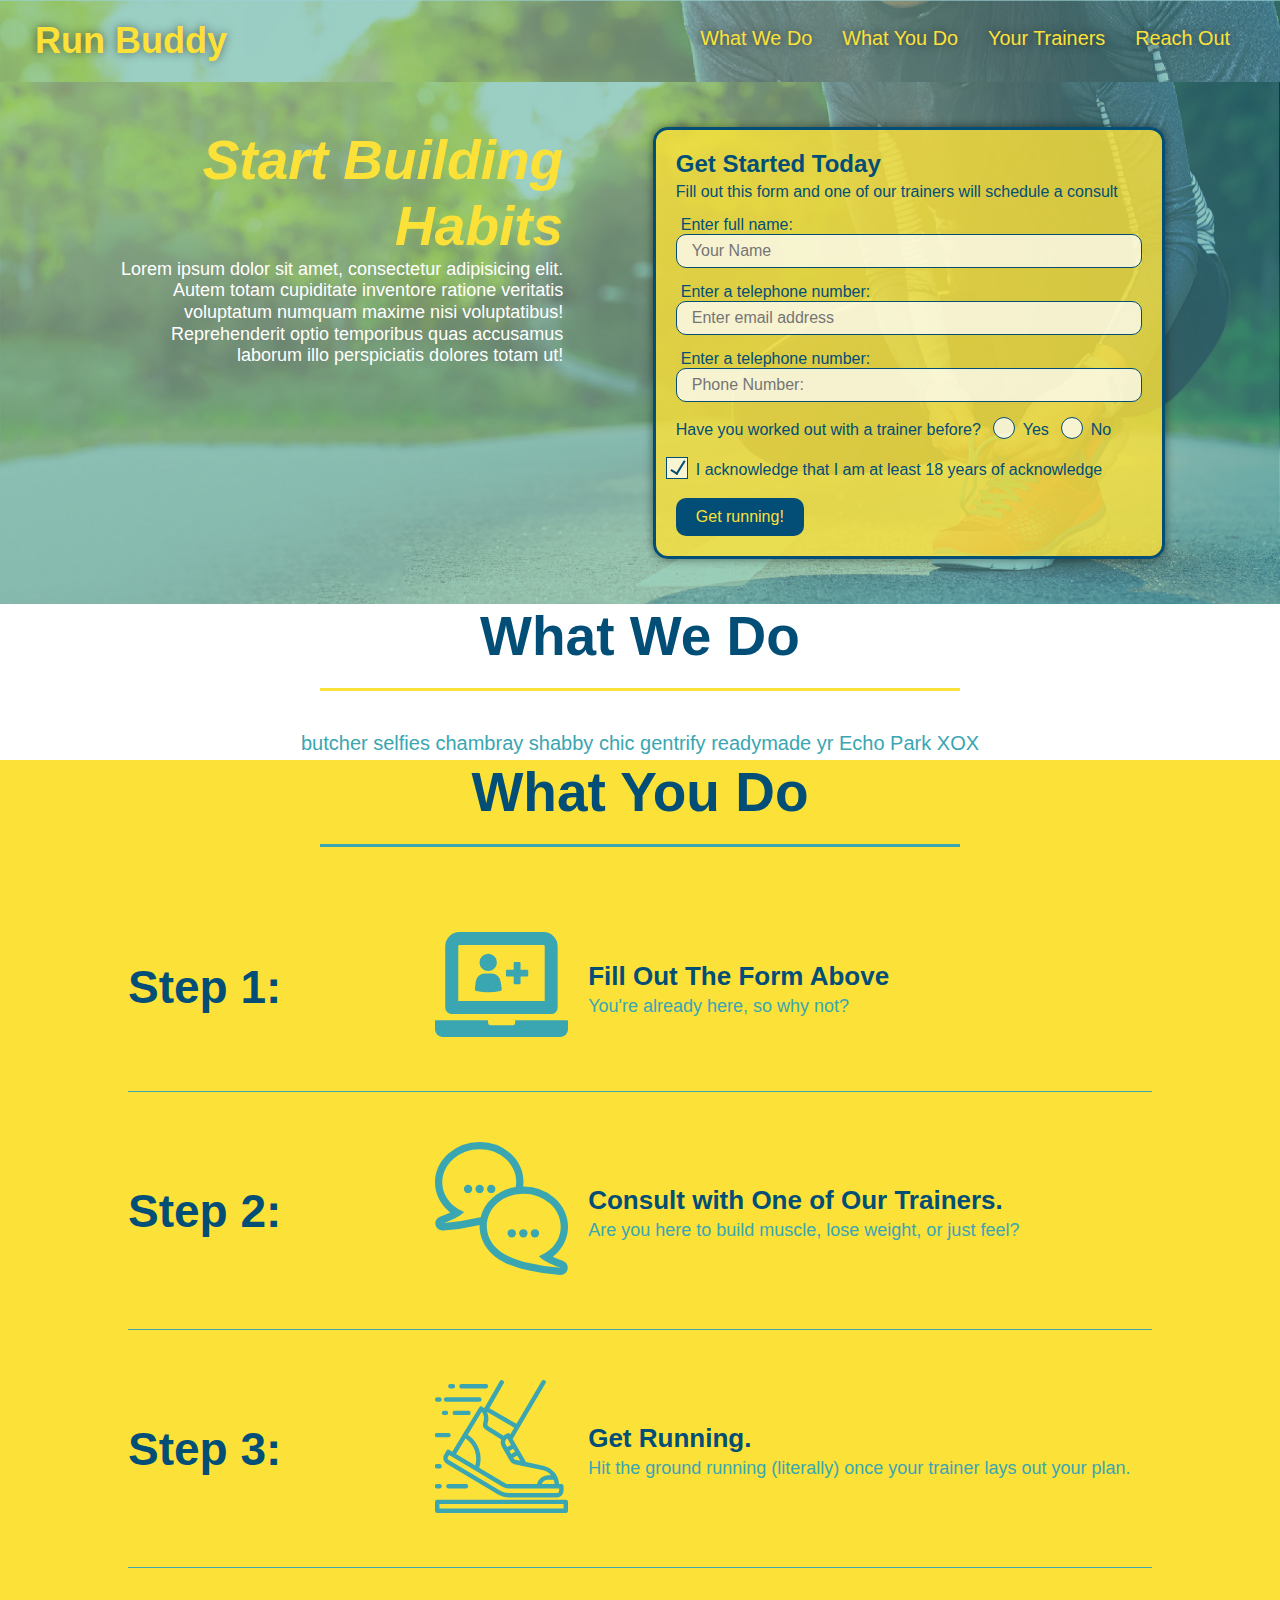
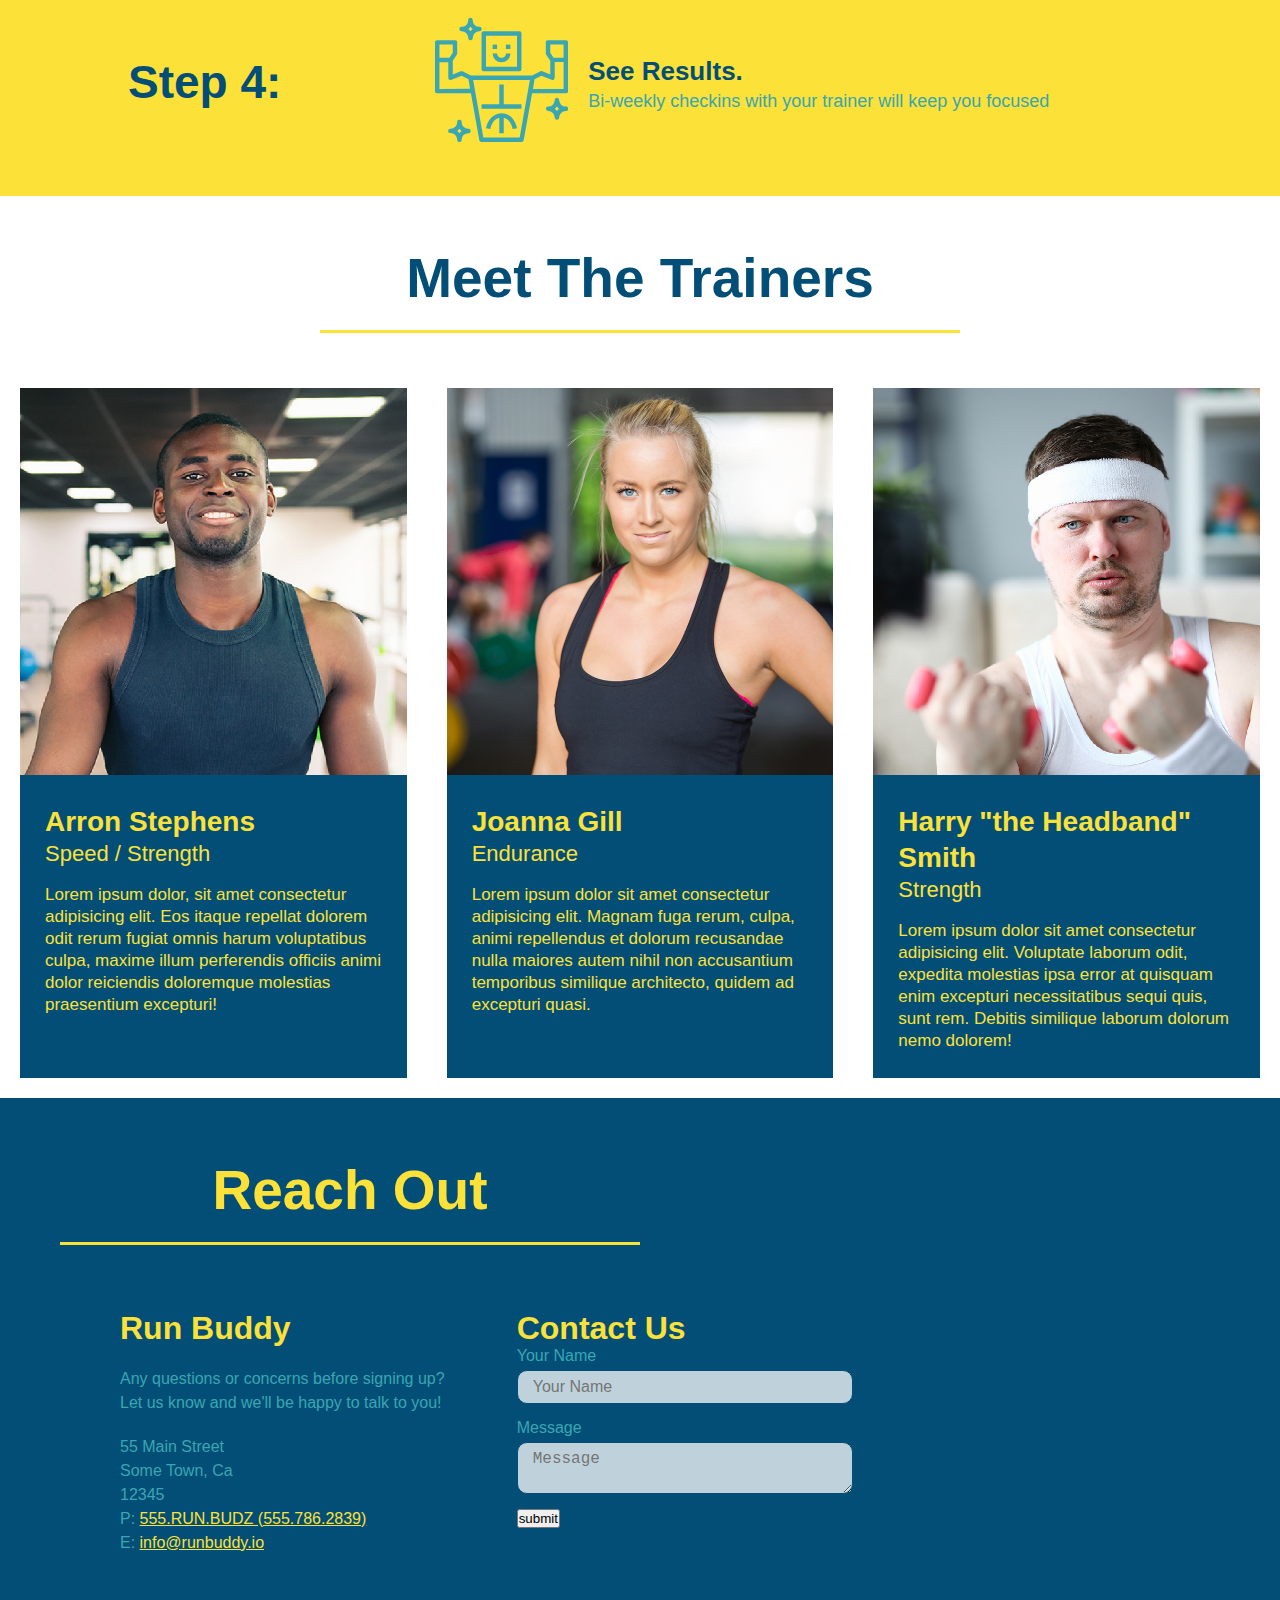
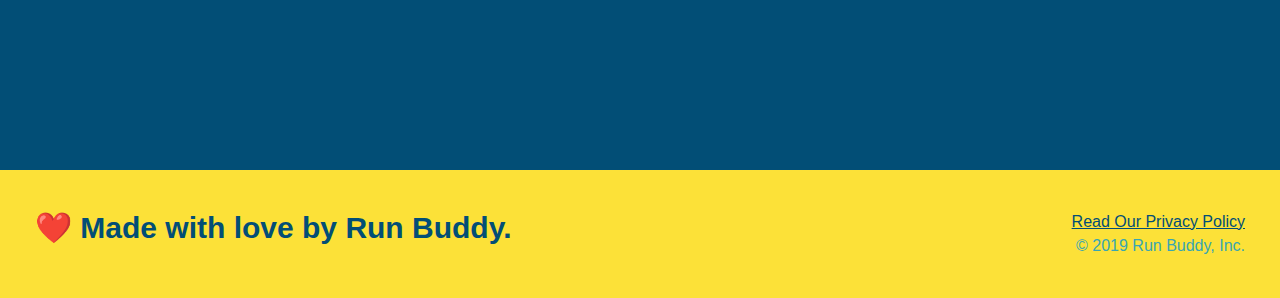
<file: index.html>
<!DOCTYPE html>
<html lang="en">
    <head>
        <meta charset="UTF-8" name="viewport" content="width=device-width, initial-scale=1.0" />
        <title>Run Buddy</title>

        <!-- Link Stylesheet -->
        <link rel="stylesheet" href="./assets/css/style.css" />
    </head>
    <body>
        
        <!-- navigation -->
        <header>
        <h1>Run Buddy</h1>
        <nav>
            <!-- Unordered list element -->
            <ul>
                <!-- List item element-->
                <li>
                    <!-- Anchor elemenet -->
                    <a href="#what-we-do">What We Do</a>
                </li>
                <li>
                    <a href="what-you-do">What You Do</a>
                </li>
                <li>
                    <a href="#you-trainers">Your Trainers</a>
                </li>
                <li>
                    <a href="#reach-out">Reach Out</a>
                </li>
            </ul>
        </nav>
        </header>

        <!-- hero/jumbotron -->
        <section class="hero">
            <div class="hero-cta">
                <h2>Start Building Habits</h2>
                <p>
                    Lorem ipsum dolor sit amet, consectetur adipisicing elit. Autem totam cupiditate inventore ratione veritatis voluptatum numquam maxime nisi voluptatibus! Reprehenderit optio temporibus quas accusamus laborum illo perspiciatis dolores totam ut!
                </p>
            </div>
            <div class="hero-form">
                <h3>Get Started Today</h3>
                <p>
                    Fill out this form and one of our trainers will schedule a consult
                </p>
                <!-- Add form element -->
                <form>
                    <label for="name">Enter full name:</label>
                    <input type="text" placeholder="Your Name" name="name" id="name" class="form-input"/>
                    <label for="email">Enter a telephone number:</label>
                    <input type="email" placeholder="Enter email address" name="email" id="email" class="form-input"/>
                    <label for="phone">Enter a telephone number:</label>
                    <input type="tel" placeholder="Phone Number:" name="phone" id="phone" class="form-input"/>
                    <p>
                        Have you worked out with a trainer before?
                        <span class="radio-wrapper">
                        <input type="radio" name="trainer-confirm" id="trainer-yes" />
                        <label for="trainer-yes">Yes</label>
                        </span>
                        <span class="radio-wrapper">
                        <input type="radio" name="trainer-confirm" id="trainer-no" />
                        <label for="trainer-no">No</label>
                        </span>
                    </p>
                    <p>
                        <span class="checkbox-wrapper">
                        <label for="checkbox">
                        I acknowledge that I am at least 18 years of acknowledge
                        </label>
                        <input type="checkbox" name="age-confirm" id="checkbox" />
                        </span>
                    </p>
                    <button type="submit">
                        Get running!
                    </button>
                </form>
            </div>
        </section>

     <!-- Wrap every h2 with a class of "section-title" in this div! -->       
        <!-- "what we do" section-->
        <section id="what-we-do" class="intro">
            <div class="flex-row">
                <h2 class="section-title primary-border">What We Do</h2>
            </div>
                <div class="flex-row">
                    <p> butcher selfies chambray shabby chic gentrify readymade yr Echo Park XOX
                    </p>
                </div>    
        </section>

        <!-- "what you do" section-->
        <section id="what-you-do" class="steps">
            <div class="flex-row">
                <h2 class="section-title secondary-border">What You Do</h2>
            </div>

                <!-- insert this img element -->   
                <div class="step">
                    <h3>Step 1:</h3>
                    <div class="step-info">
                        <div class="step-img">
                            <img src="./assets/images/step-1.svg" alt="" />
                        </div>
                        <div class="step-text">
                            <h4>Fill Out The Form Above</h4>
                            <p>You're already here, so why not?</p>
                        </div>
                    </div>
                </div>

                <div class="step">
                    <h3>Step 2:</h3>
                    <div class="step-info">
                        <div class="step-img">
                            <img src="./assets/images/step-2.svg" alt="" />
                        </div>
                        <div class="step-text">
                            <h4>Consult with One of Our Trainers.</h4>
                            <p>Are you here to build muscle, lose weight, or just feel?</p>
                        </div>
                    </div>    
                </div>    

                <div class="step">
                    <h3>Step 3:</h3>
                    <div class="step-info">
                        <div class="step-img">
                            <img src="./assets/images/step-3.svg" alt="" />
                        </div>
                        <div class="step-text">
                            <h4>Get Running.</h4>
                            <p> Hit the ground running (literally) once your trainer lays out your plan.</p>
                        </div>
                    </div>
                </div>

                <div class="step">
                    <h3>Step 4:</h3>
                    <div class="step-info">
                        <div class="step-img">
                        <img src="./assets/images/step-4.svg" alt="" />
                        </div>
                        <div class="step-text">
                            <h4>See Results.</h4>
                        <p>Bi-weekly checkins with your trainer will keep you focused</p>
                        </div>
                    </div>
                </div>
        </section>

        <!-- "meet the trainers" section-->
        <section id="meet-the-trainers" id="your-trainers">
            <div class="flex-row">
                <h2 class="section-title primary-border">Meet The Trainers</h2>
            </div>
            
                <div class="trainers">
                <!-- frist trainer bio -->
                    <article class="trainer">
                        <img src="./assets/images/trainer-1.jpg" alt="Arron Stephens in his workout clothes, ready to pump iron" />
                        <div class="trainer-bio">
                            <h3 class="trainer-name">Arron Stephens</h3>
                            <h4 class="trainer-role">Speed / Strength</h4>
                            <p>
                                Lorem ipsum dolor, sit amet consectetur adipisicing elit. Eos itaque repellat dolorem odit rerum fugiat omnis harum voluptatibus culpa, maxime illum perferendis officiis animi dolor reiciendis doloremque molestias praesentium excepturi!
                            </p>
                        </div>
                    </article>

                    <!-- second trainer bio -->
                    <article class="trainer">
                        <img src="./assets/images/trainer-2.jpg" alt="Joanna Gill cooling off after a workout" />
                        <div class="trainer-bio">
                            <h3 class="trainer-name">Joanna Gill</h3>
                            <h4 class="trainer-role">Endurance</h4>
                            <p>Lorem ipsum dolor sit amet consectetur adipisicing elit. Magnam fuga rerum, culpa, animi repellendus et dolorum recusandae nulla maiores autem nihil non accusantium temporibus similique architecto, quidem ad excepturi quasi.</p>
                        </div>
                    </article>

                    <!-- third trainer bio -->
                    <article class="trainer">
                        <img src="./assets/images/trainer-3.jpg" alt="Harry Smith wearing a headband and lifting comically small pink weights" />
                        <div class="trainer-bio">
                            <h3> Harry "the Headband" Smith</h3>
                            <h4>Strength</h4>
                            <p>Lorem ipsum dolor sit amet consectetur adipisicing elit. Voluptate laborum odit, expedita molestias ipsa error at quisquam enim excepturi necessitatibus sequi quis, sunt rem. Debitis similique laborum dolorum nemo dolorem!</p>
                        </div>
                    </article>
                </div>
        </section>

        <!--"reach out" section-->
        <section id="reach-out" class="contact">
            <div class="flex-warp">
                <h2 class="section-title secondary-border">Reach Out</h2>
            </div>
                <div class="contact-info">
                    <div>
                        <h3>Run Buddy</h3>
                        <p>
                            Any questions or concerns before signing up?
                            <br />
                            Let us know and we'll be happy to talk to you!
                        </p>

                        <address>
                        55 Main Street <br />
                        Some Town, Ca <br />
                        12345 <br />
                        P: <a href="tel:555.786.2839">555.RUN.BUDZ (555.786.2839)</a><br />
                        E: <a href="mailto:info@runbddy.io">info@runbuddy.io</a>
                        </address>
                    </div>

                <div class="contact-form">
                    <h3>Contact Us</h3>
                    <form>
                        <label for="contact-name"> Your Name</label>
                        <input type="text" id="contact-name" placeholder="Your Name" />

                        <label for="contact-message">Message</label>
                        <textarea id="contact-message" placeholder="Message"></textarea>
                        <button type="submit">submit</button>
                    </form>
                </div>

                <iframe src="https://www.google.com/maps/embed?pb=!1m14!1m12!1m3!1d11291.274077224389!2d-93.0886863!3d44.967681!2m3!1f0!2f0!3f0!3m2!1i1024!2i768!4f13.1!5e0!3m2!1sen!2sus!4v1639941836563!5m2!1sen!2sus"
                    frameborder="0"
                    style="border:0"
                    allowfullscreen>
                    </iframe>
            </div>
        </section>

        <!-- footer -->
        <footer> 
            <h2> ❤️ Made with love by Run Buddy.</h2>
            <div>
                <a href="./privacy-policy.html">Read Our Privacy Policy</a><br />
                &copy; 2019 Run Buddy, Inc.
            </div>
        </footer>
    </body>
</html>
</file>
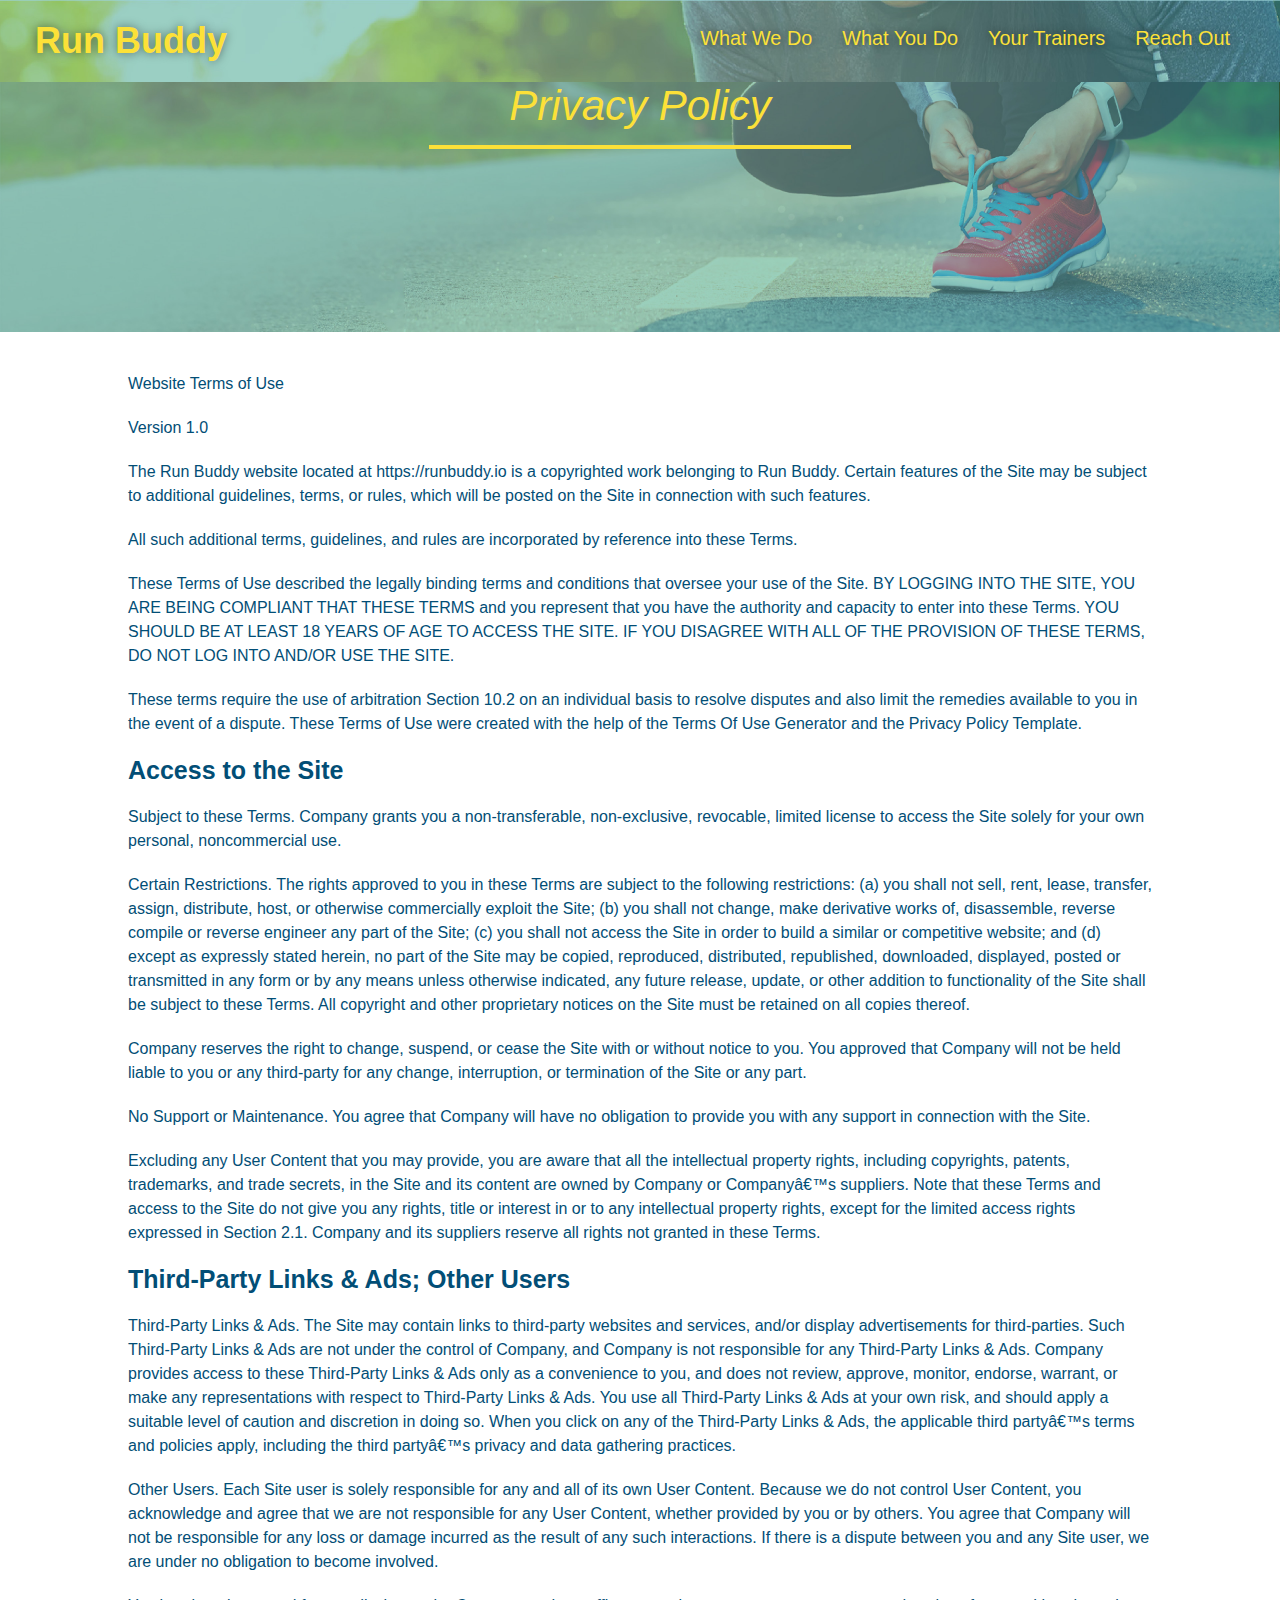
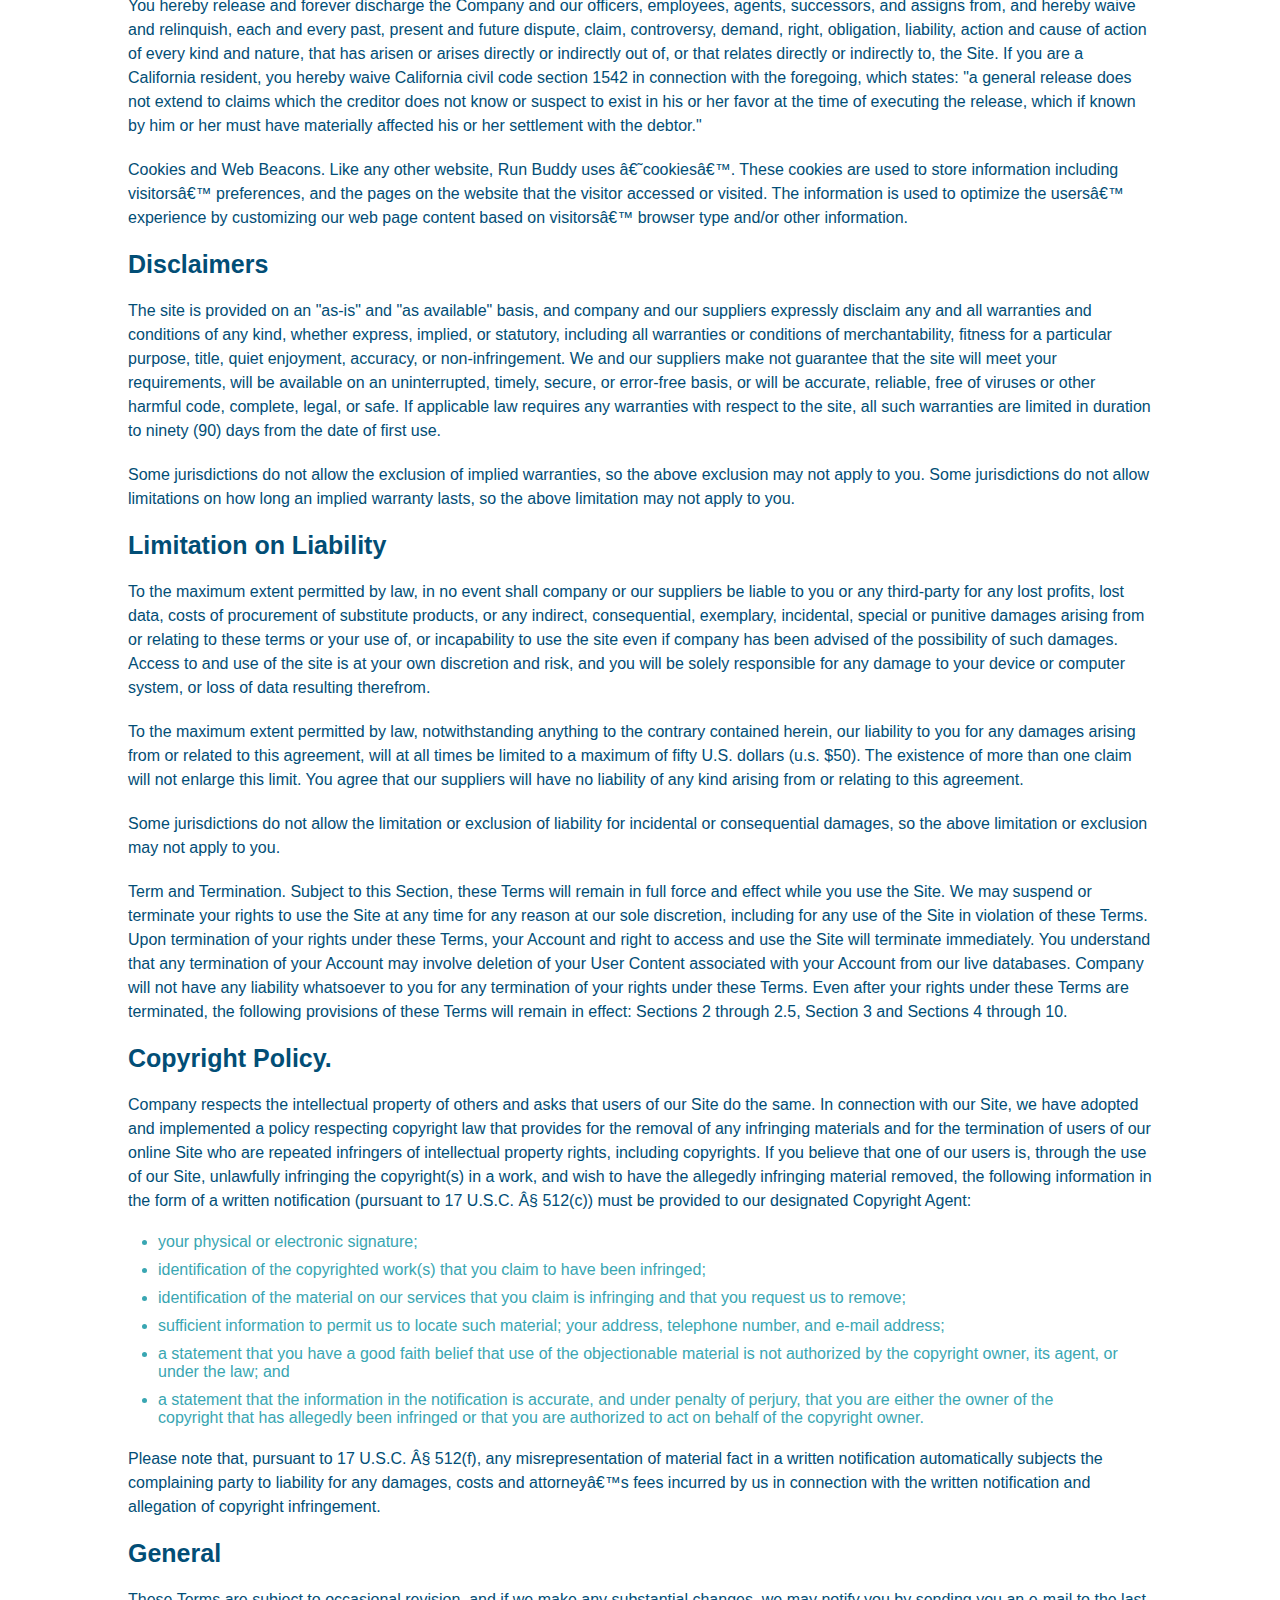
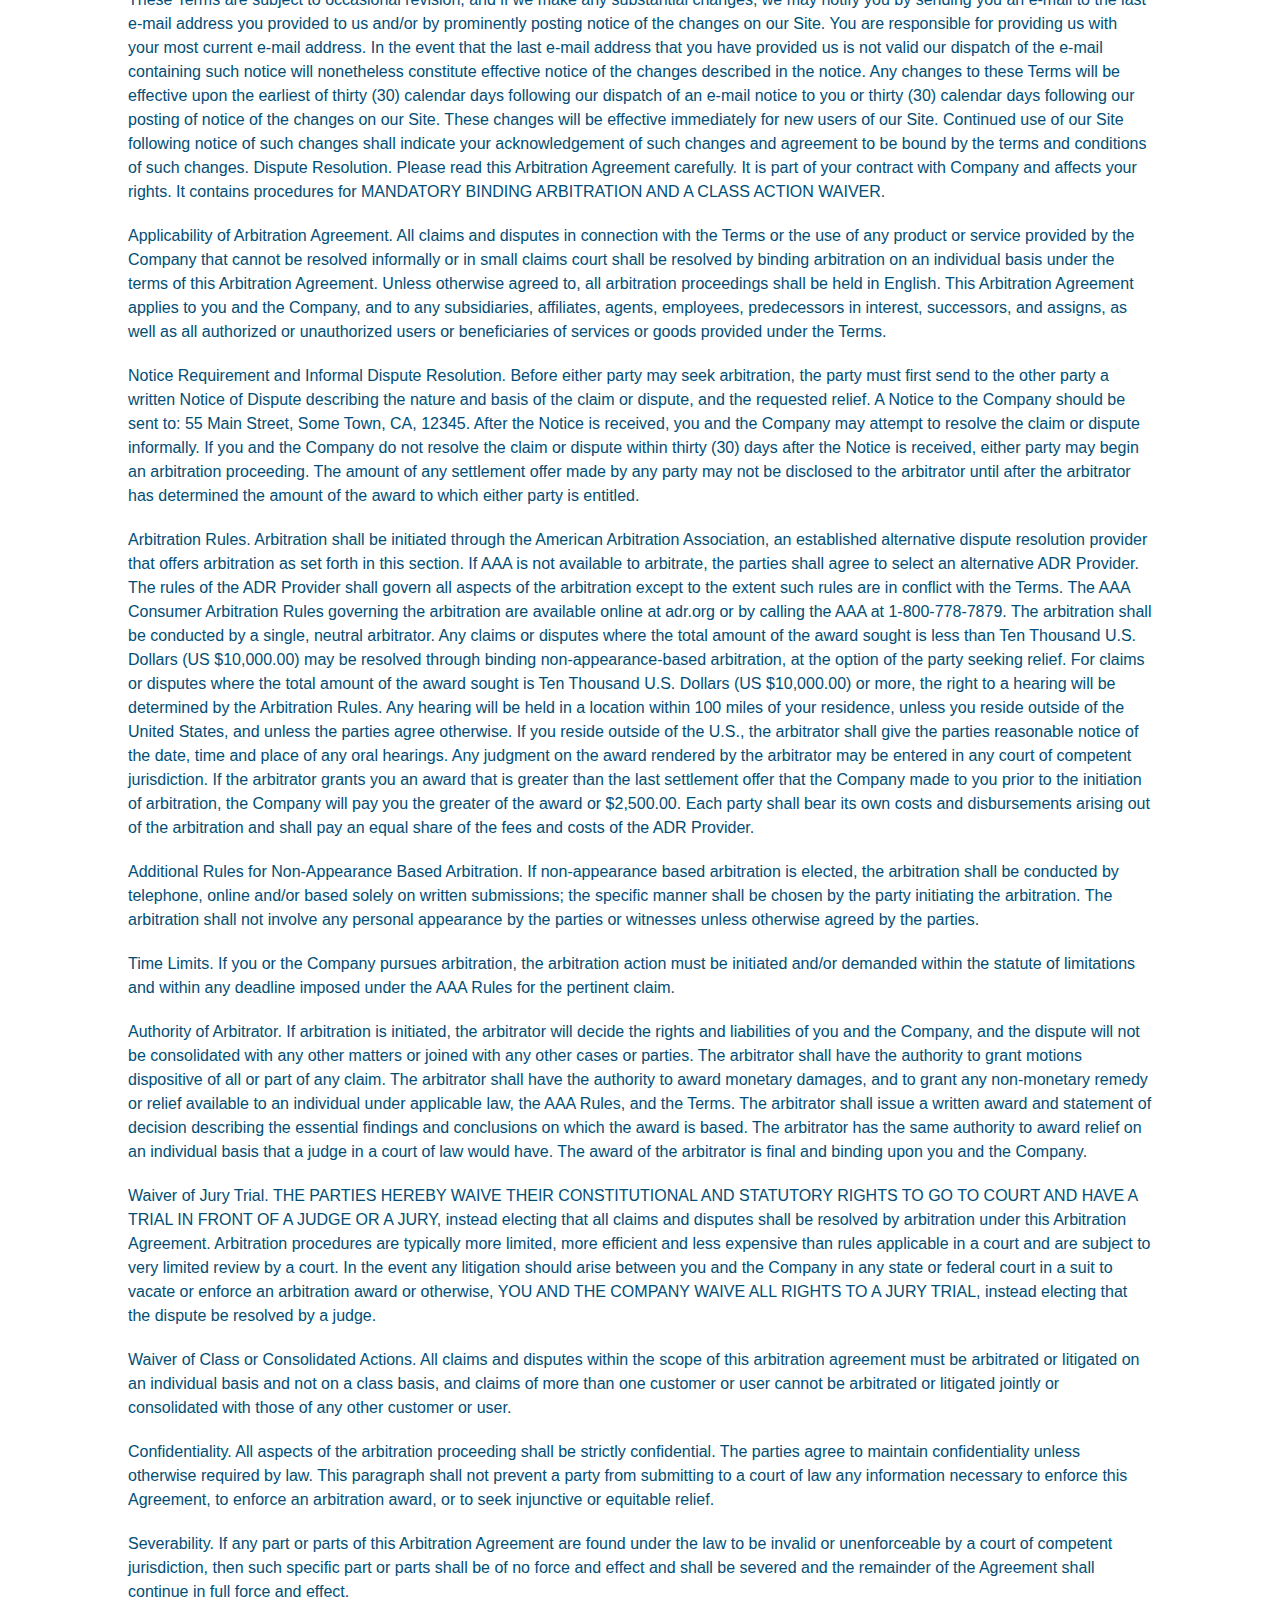
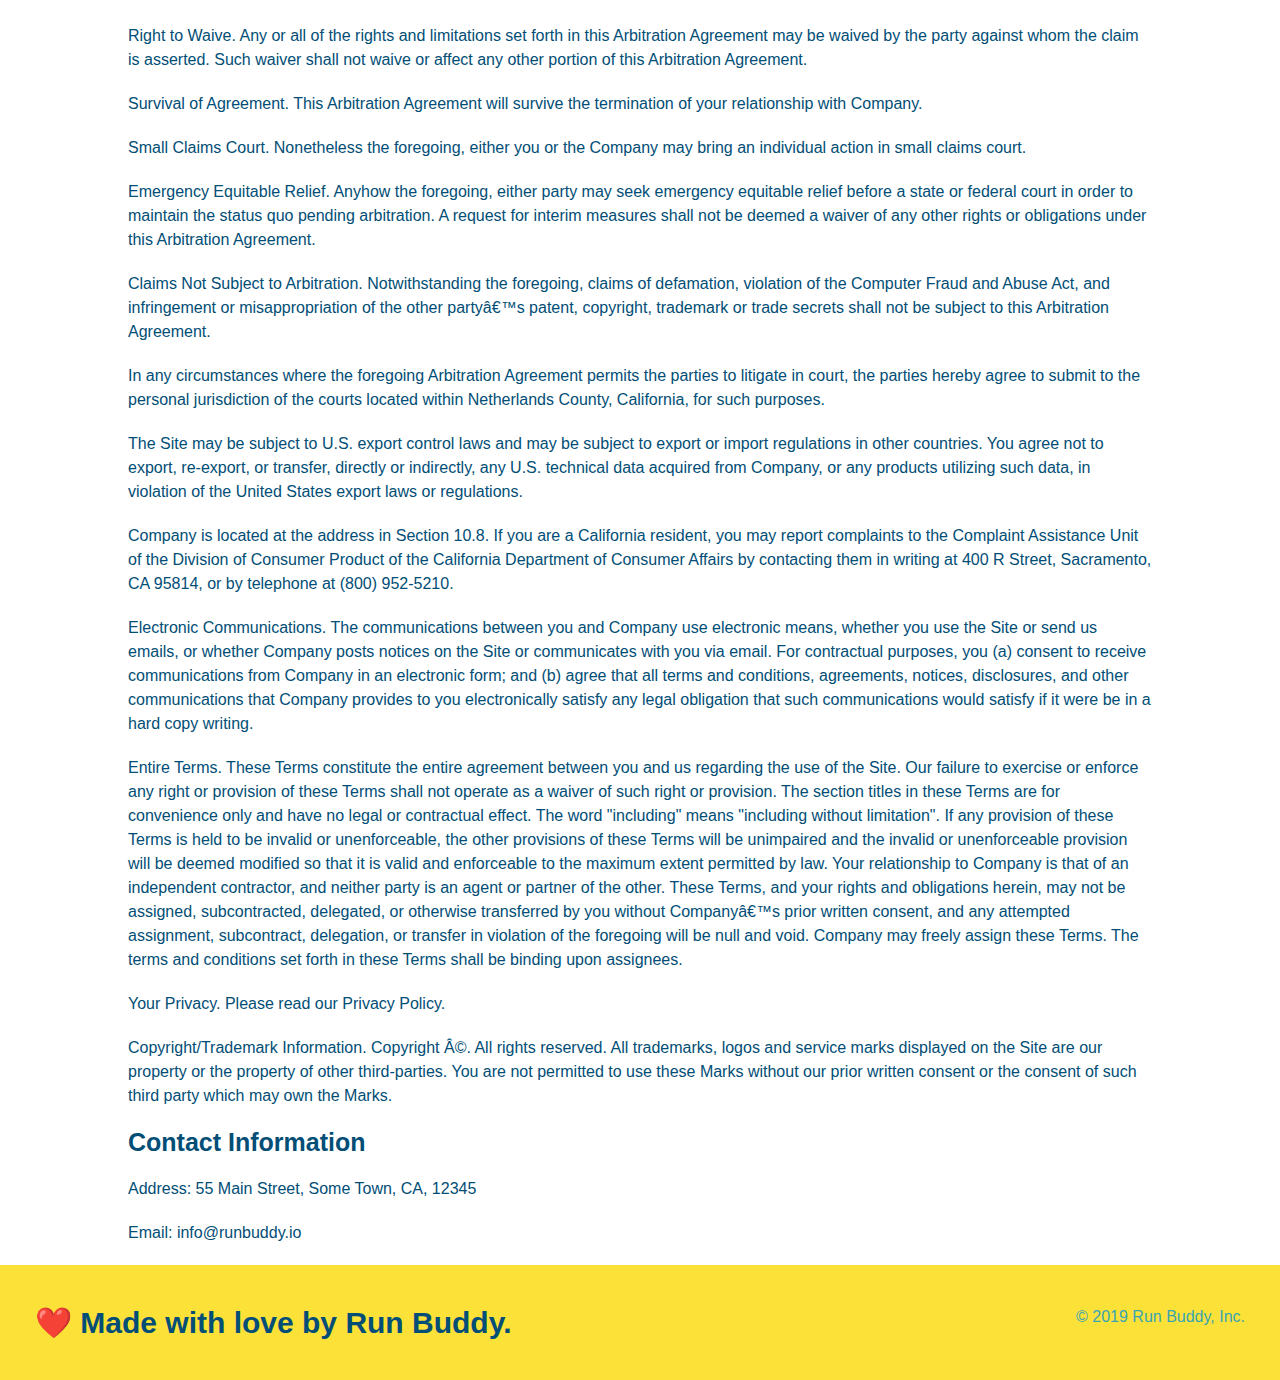
<file: privacy-policy.html>
<!DOCTYPE html>
<html lang="en">
  <head>
    <meta charset="UTF-8" name="viewport" content="width=device-width, initial-scale=1.0" />
    <title>Privacy Policy - Run Buddy</title>

    <!-- Link Stylesheet -->
    <link rel="stylesheet" href="./assets/css/style.css" />
    <!-- Link Secondart Stylesheet -->
    <link rel="stylesheet" href="./assets/css/secondary-styles.css" />
  </head>
  <body>
              <!-- navigation -->
              <header>
                <h1>Run Buddy</h1>
                <nav>
                    <!-- Unordered list element -->
                    <ul>
                        <!-- List item element-->
                        <li>
                            <!-- Anchor elemenet -->
                            <a href="./index.html#what-we-do">What We Do</a>
                        </li>
                        <li>
                            <a href="./index.htmlwhat-you-do">What You Do</a>
                        </li>
                        <li>
                            <a href="./index.html#you-trainers">Your Trainers</a>
                        </li>
                        <li>
                            <a href="./index.html#reach-out">Reach Out</a>
                        </li>
                    </ul>
                </nav>
                </header>

        <!-- hero/jumbotron -->
        <section class="hero">
            <h2 class="page-title">Privacy Policy</h2>
        </section>

        <!-- Privacy Policy Text-->
        <section class="secondary-content">
            <article>      
                 <p>
                    Website Terms of Use
                </p>

                <p>
                    Version 1.0
                </p>

                <p>
                    The Run Buddy website located at https://runbuddy.io is a copyrighted work belonging to Run Buddy. Certain
                    features of the Site may be subject to additional guidelines, terms, or rules, which will be posted on the Site
                    in connection with such features.
                </p>

                <p>
                    All such additional terms, guidelines, and rules are incorporated by reference into these Terms.
                </p>

                <p>
                    These Terms of Use described the legally binding terms and conditions that oversee your use of the Site. BY
                    LOGGING INTO THE SITE, YOU ARE BEING COMPLIANT THAT THESE TERMS and you represent that you have the authority
                    and capacity to enter into these Terms. YOU SHOULD BE AT LEAST 18 YEARS OF AGE TO ACCESS THE SITE. IF YOU
                    DISAGREE WITH ALL OF THE PROVISION OF THESE TERMS, DO NOT LOG INTO AND/OR USE THE SITE.
                </p>

                <p>
                    These terms require the use of arbitration Section 10.2 on an individual basis to resolve disputes and also
                    limit the remedies available to you in the event of a dispute. These Terms of Use were created with the help of
                    the Terms Of Use Generator and the Privacy Policy Template.
                </p>

                <h3>
                    Access to the Site
                </h3>

                <p>
                    Subject to these Terms. Company grants you a non-transferable, non-exclusive, revocable, limited license to
                    access the Site solely for your own personal, noncommercial use.
                </p>

                <p>
                    Certain Restrictions. The rights approved to you in these Terms are subject to the following restrictions: (a)
                    you shall not sell, rent, lease, transfer, assign, distribute, host, or otherwise commercially exploit the Site;
                    (b) you shall not change, make derivative works of, disassemble, reverse compile or reverse engineer any part of
                    the Site; (c) you shall not access the Site in order to build a similar or competitive website; and (d) except
                    as expressly stated herein, no part of the Site may be copied, reproduced, distributed, republished, downloaded,
                    displayed, posted or transmitted in any form or by any means unless otherwise indicated, any future release,
                    update, or other addition to functionality of the Site shall be subject to these Terms. All copyright and other
                    proprietary notices on the Site must be retained on all copies thereof.
                </p>

                <p>
                    Company reserves the right to change, suspend, or cease the Site with or without notice to you. You approved
                    that Company will not be held liable to you or any third-party for any change, interruption, or termination of
                    the Site or any part.
                </p>

                <p>
                    No Support or Maintenance. You agree that Company will have no obligation to provide you with any support in
                    connection with the Site.
                </p>

                <p>
                    Excluding any User Content that you may provide, you are aware that all the intellectual property rights,
                    including copyrights, patents, trademarks, and trade secrets, in the Site and its content are owned by Company
                    or Companyâ€™s suppliers. Note that these Terms and access to the Site do not give you any rights, title or
                    interest in or to any intellectual property rights, except for the limited access rights expressed in Section
                    2.1. Company and its suppliers reserve all rights not granted in these Terms.
                </p>

                <h3>
                    Third-Party Links & Ads; Other Users
                </h3>

                <p>
                    Third-Party Links & Ads. The Site may contain links to third-party websites and services, and/or display
                    advertisements for third-parties. Such Third-Party Links & Ads are not under the control of Company, and Company
                    is not responsible for any Third-Party Links & Ads. Company provides access to these Third-Party Links & Ads
                    only as a convenience to you, and does not review, approve, monitor, endorse, warrant, or make any
                    representations with respect to Third-Party Links & Ads. You use all Third-Party Links & Ads at your own risk,
                    and should apply a suitable level of caution and discretion in doing so. When you click on any of the
                    Third-Party Links & Ads, the applicable third partyâ€™s terms and policies apply, including the third partyâ€™s
                    privacy and data gathering practices.
                </p>

                <p>
                    Other Users. Each Site user is solely responsible for any and all of its own User Content. Because we do not
                    control User Content, you acknowledge and agree that we are not responsible for any User Content, whether
                    provided by you or by others. You agree that Company will not be responsible for any loss or damage incurred as
                    the result of any such interactions. If there is a dispute between you and any Site user, we are under no
                    obligation to become involved.
                </p>

                <p>
                    You hereby release and forever discharge the Company and our officers, employees, agents, successors, and
                    assigns from, and hereby waive and relinquish, each and every past, present and future dispute, claim,
                    controversy, demand, right, obligation, liability, action and cause of action of every kind and nature, that has
                    arisen or arises directly or indirectly out of, or that relates directly or indirectly to, the Site. If you are
                    a California resident, you hereby waive California civil code section 1542 in connection with the foregoing,
                    which states: "a general release does not extend to claims which the creditor does not know or suspect to exist
                    in his or her favor at the time of executing the release, which if known by him or her must have materially
                    affected his or her settlement with the debtor."
                </p>

                <p>
                    Cookies and Web Beacons. Like any other website, Run Buddy uses â€˜cookiesâ€™. These cookies are used to store
                    information including visitorsâ€™ preferences, and the pages on the website that the visitor accessed or visited.
                    The information is used to optimize the usersâ€™ experience by customizing our web page content based on visitorsâ€™
                    browser type and/or other information.
                </p>

                <h3>
                    Disclaimers
                </h3>

                <p>
                    The site is provided on an "as-is" and "as available" basis, and company and our suppliers expressly disclaim
                    any and all warranties and conditions of any kind, whether express, implied, or statutory, including all
                    warranties or conditions of merchantability, fitness for a particular purpose, title, quiet enjoyment, accuracy,
                    or non-infringement. We and our suppliers make not guarantee that the site will meet your requirements, will be
                    available on an uninterrupted, timely, secure, or error-free basis, or will be accurate, reliable, free of
                    viruses or other harmful code, complete, legal, or safe. If applicable law requires any warranties with respect
                    to the site, all such warranties are limited in duration to ninety (90) days from the date of first use.
                </p>

                <p>
                    Some jurisdictions do not allow the exclusion of implied warranties, so the above exclusion may not apply to
                    you. Some jurisdictions do not allow limitations on how long an implied warranty lasts, so the above limitation
                    may not apply to you.
                </p>

                <h3>
                    Limitation on Liability
                </h3>

                <p>
                    To the maximum extent permitted by law, in no event shall company or our suppliers be liable to you or any
                    third-party for any lost profits, lost data, costs of procurement of substitute products, or any indirect,
                    consequential, exemplary, incidental, special or punitive damages arising from or relating to these terms or
                    your use of, or incapability to use the site even if company has been advised of the possibility of such
                    damages. Access to and use of the site is at your own discretion and risk, and you will be solely responsible
                    for any damage to your device or computer system, or loss of data resulting therefrom.
                </p>

                <p>
                    To the maximum extent permitted by law, notwithstanding anything to the contrary contained herein, our liability
                    to you for any damages arising from or related to this agreement, will at all times be limited to a maximum of
                    fifty U.S. dollars (u.s. $50). The existence of more than one claim will not enlarge this limit. You agree that
                    our suppliers will have no liability of any kind arising from or relating to this agreement.
                </p>

                <p>
                    Some jurisdictions do not allow the limitation or exclusion of liability for incidental or consequential
                    damages, so the above limitation or exclusion may not apply to you.
                </p>

                <p>
                    Term and Termination. Subject to this Section, these Terms will remain in full force and effect while you use
                    the Site. We may suspend or terminate your rights to use the Site at any time for any reason at our sole
                    discretion, including for any use of the Site in violation of these Terms. Upon termination of your rights under
                    these Terms, your Account and right to access and use the Site will terminate immediately. You understand that
                    any termination of your Account may involve deletion of your User Content associated with your Account from our
                    live databases. Company will not have any liability whatsoever to you for any termination of your rights under
                    these Terms. Even after your rights under these Terms are terminated, the following provisions of these Terms
                    will remain in effect: Sections 2 through 2.5, Section 3 and Sections 4 through 10.
                </p>

                <h3>
                    Copyright Policy.
                </h3>

                <p>
                    Company respects the intellectual property of others and asks that users of our Site do the same. In connection
                    with our Site, we have adopted and implemented a policy respecting copyright law that provides for the removal
                    of any infringing materials and for the termination of users of our online Site who are repeated infringers of
                    intellectual property rights, including copyrights. If you believe that one of our users is, through the use of
                    our Site, unlawfully infringing the copyright(s) in a work, and wish to have the allegedly infringing material
                    removed, the following information in the form of a written notification (pursuant to 17 U.S.C. Â§ 512(c)) must
                    be provided to our designated Copyright Agent:
                </p>

                <ul>
                    <li>
                    your physical or electronic signature;
                    </li>
                    <li>
                    identification of the copyrighted work(s) that you claim to have been infringed;
                    </li>
                    <li>
                    identification of the material on our services that you claim is infringing and that you request us to remove;
                    </li>
                    <li>
                    sufficient information to permit us to locate such material; your address, telephone number, and e-mail
                    address;
                    </li>
                    <li>
                    a statement that you have a good faith belief that use of the objectionable material is not authorized by the
                    copyright owner, its agent, or under the law; and
                    </li>
                    <li>
                    a statement that the information in the notification is accurate, and under penalty of perjury, that you are
                    either the owner of the copyright that has allegedly been infringed or that you are authorized to act on
                    behalf of the copyright owner.
                    </li>
                </ul>

                <p>
                    Please note that, pursuant to 17 U.S.C. Â§ 512(f), any misrepresentation of material fact in a written
                    notification automatically subjects the complaining party to liability for any damages, costs and attorneyâ€™s
                    fees incurred by us in connection with the written notification and allegation of copyright infringement.
                </p>

                <h3>
                    General
                </h3>

                <p>
                    These Terms are subject to occasional revision, and if we make any substantial changes, we may notify you by
                    sending you an e-mail to the last e-mail address you provided to us and/or by prominently posting notice of the
                    changes on our Site. You are responsible for providing us with your most current e-mail address. In the event
                    that the last e-mail address that you have provided us is not valid our dispatch of the e-mail containing such
                    notice will nonetheless constitute effective notice of the changes described in the notice. Any changes to these
                    Terms will be effective upon the earliest of thirty (30) calendar days following our dispatch of an e-mail
                    notice to you or thirty (30) calendar days following our posting of notice of the changes on our Site. These
                    changes will be effective immediately for new users of our Site. Continued use of our Site following notice of
                    such changes shall indicate your acknowledgement of such changes and agreement to be bound by the terms and
                    conditions of such changes. Dispute Resolution. Please read this Arbitration Agreement carefully. It is part of
                    your contract with Company and affects your rights. It contains procedures for MANDATORY BINDING ARBITRATION AND
                    A CLASS ACTION WAIVER.
                </p>

                <p>
                    Applicability of Arbitration Agreement. All claims and disputes in connection with the Terms or the use of any
                    product or service provided by the Company that cannot be resolved informally or in small claims court shall be
                    resolved by binding arbitration on an individual basis under the terms of this Arbitration Agreement. Unless
                    otherwise agreed to, all arbitration proceedings shall be held in English. This Arbitration Agreement applies to
                    you and the Company, and to any subsidiaries, affiliates, agents, employees, predecessors in interest,
                    successors, and assigns, as well as all authorized or unauthorized users or beneficiaries of services or goods
                    provided under the Terms.
                </p>

                <p>
                    Notice Requirement and Informal Dispute Resolution. Before either party may seek arbitration, the party must
                    first send to the other party a written Notice of Dispute describing the nature and basis of the claim or
                    dispute, and the requested relief. A Notice to the Company should be sent to: 55 Main Street, Some Town, CA,
                    12345. After the Notice is received, you and the Company may attempt to resolve the claim or dispute informally.
                    If you and the Company do not resolve the claim or dispute within thirty (30) days after the Notice is received,
                    either party may begin an arbitration proceeding. The amount of any settlement offer made by any party may not
                    be disclosed to the arbitrator until after the arbitrator has determined the amount of the award to which either
                    party is entitled.
                </p>

                <p>
                    Arbitration Rules. Arbitration shall be initiated through the American Arbitration Association, an established
                    alternative dispute resolution provider that offers arbitration as set forth in this section. If AAA is not
                    available to arbitrate, the parties shall agree to select an alternative ADR Provider. The rules of the ADR
                    Provider shall govern all aspects of the arbitration except to the extent such rules are in conflict with the
                    Terms. The AAA Consumer Arbitration Rules governing the arbitration are available online at adr.org or by
                    calling the AAA at 1-800-778-7879. The arbitration shall be conducted by a single, neutral arbitrator. Any
                    claims or disputes where the total amount of the award sought is less than Ten Thousand U.S. Dollars (US
                    $10,000.00) may be resolved through binding non-appearance-based arbitration, at the option of the party seeking
                    relief. For claims or disputes where the total amount of the award sought is Ten Thousand U.S. Dollars (US
                    $10,000.00) or more, the right to a hearing will be determined by the Arbitration Rules. Any hearing will be
                    held in a location within 100 miles of your residence, unless you reside outside of the United States, and
                    unless the parties agree otherwise. If you reside outside of the U.S., the arbitrator shall give the parties
                    reasonable notice of the date, time and place of any oral hearings. Any judgment on the award rendered by the
                    arbitrator may be entered in any court of competent jurisdiction. If the arbitrator grants you an award that is
                    greater than the last settlement offer that the Company made to you prior to the initiation of arbitration, the
                    Company will pay you the greater of the award or $2,500.00. Each party shall bear its own costs and
                    disbursements arising out of the arbitration and shall pay an equal share of the fees and costs of the ADR
                    Provider.
                </p>

                <p>
                    Additional Rules for Non-Appearance Based Arbitration. If non-appearance based arbitration is elected, the
                    arbitration shall be conducted by telephone, online and/or based solely on written submissions; the specific
                    manner shall be chosen by the party initiating the arbitration. The arbitration shall not involve any personal
                    appearance by the parties or witnesses unless otherwise agreed by the parties.
                </p>

                <p>
                    Time Limits. If you or the Company pursues arbitration, the arbitration action must be initiated and/or demanded
                    within the statute of limitations and within any deadline imposed under the AAA Rules for the pertinent claim.
                </p>

                <p>
                    Authority of Arbitrator. If arbitration is initiated, the arbitrator will decide the rights and liabilities of
                    you and the Company, and the dispute will not be consolidated with any other matters or joined with any other
                    cases or parties. The arbitrator shall have the authority to grant motions dispositive of all or part of any
                    claim. The arbitrator shall have the authority to award monetary damages, and to grant any non-monetary remedy
                    or relief available to an individual under applicable law, the AAA Rules, and the Terms. The arbitrator shall
                    issue a written award and statement of decision describing the essential findings and conclusions on which the
                    award is based. The arbitrator has the same authority to award relief on an individual basis that a judge in a
                    court of law would have. The award of the arbitrator is final and binding upon you and the Company.
                </p>

                <p>
                    Waiver of Jury Trial. THE PARTIES HEREBY WAIVE THEIR CONSTITUTIONAL AND STATUTORY RIGHTS TO GO TO COURT AND HAVE
                    A TRIAL IN FRONT OF A JUDGE OR A JURY, instead electing that all claims and disputes shall be resolved by
                    arbitration under this Arbitration Agreement. Arbitration procedures are typically more limited, more efficient
                    and less expensive than rules applicable in a court and are subject to very limited review by a court. In the
                    event any litigation should arise between you and the Company in any state or federal court in a suit to vacate
                    or enforce an arbitration award or otherwise, YOU AND THE COMPANY WAIVE ALL RIGHTS TO A JURY TRIAL, instead
                    electing that the dispute be resolved by a judge.
                </p>

                <p>
                    Waiver of Class or Consolidated Actions. All claims and disputes within the scope of this arbitration agreement
                    must be arbitrated or litigated on an individual basis and not on a class basis, and claims of more than one
                    customer or user cannot be arbitrated or litigated jointly or consolidated with those of any other customer or
                    user.
                </p>

                <p>
                    Confidentiality. All aspects of the arbitration proceeding shall be strictly confidential. The parties agree to
                    maintain confidentiality unless otherwise required by law. This paragraph shall not prevent a party from
                    submitting to a court of law any information necessary to enforce this Agreement, to enforce an arbitration
                    award, or to seek injunctive or equitable relief.
                </p>

                <p>
                    Severability. If any part or parts of this Arbitration Agreement are found under the law to be invalid or
                    unenforceable by a court of competent jurisdiction, then such specific part or parts shall be of no force and
                    effect and shall be severed and the remainder of the Agreement shall continue in full force and effect.
                </p>

                <p>
                    Right to Waive. Any or all of the rights and limitations set forth in this Arbitration Agreement may be waived
                    by the party against whom the claim is asserted. Such waiver shall not waive or affect any other portion of this
                    Arbitration Agreement.
                </p>

                <p>
                    Survival of Agreement. This Arbitration Agreement will survive the termination of your relationship with
                    Company.
                </p>

                <p>
                    Small Claims Court. Nonetheless the foregoing, either you or the Company may bring an individual action in small
                    claims court.
                </p>

                <p>
                    Emergency Equitable Relief. Anyhow the foregoing, either party may seek emergency equitable relief before a
                    state or federal court in order to maintain the status quo pending arbitration. A request for interim measures
                    shall not be deemed a waiver of any other rights or obligations under this Arbitration Agreement.
                </p>

                <p>
                    Claims Not Subject to Arbitration. Notwithstanding the foregoing, claims of defamation, violation of the
                    Computer Fraud and Abuse Act, and infringement or misappropriation of the other partyâ€™s patent, copyright,
                    trademark or trade secrets shall not be subject to this Arbitration Agreement.
                </p>

                <p>
                    In any circumstances where the foregoing Arbitration Agreement permits the parties to litigate in court, the
                    parties hereby agree to submit to the personal jurisdiction of the courts located within Netherlands County,
                    California, for such purposes.
                </p>

                <p>
                    The Site may be subject to U.S. export control laws and may be subject to export or import regulations in other
                    countries. You agree not to export, re-export, or transfer, directly or indirectly, any U.S. technical data
                    acquired from Company, or any products utilizing such data, in violation of the United States export laws or
                    regulations.
                </p>

                <p>
                    Company is located at the address in Section 10.8. If you are a California resident, you may report complaints
                    to the Complaint Assistance Unit of the Division of Consumer Product of the California Department of Consumer
                    Affairs by contacting them in writing at 400 R Street, Sacramento, CA 95814, or by telephone at (800) 952-5210.
                </p>

                <p>
                    Electronic Communications. The communications between you and Company use electronic means, whether you use the
                    Site or send us emails, or whether Company posts notices on the Site or communicates with you via email. For
                    contractual purposes, you (a) consent to receive communications from Company in an electronic form; and (b)
                    agree that all terms and conditions, agreements, notices, disclosures, and other communications that Company
                    provides to you electronically satisfy any legal obligation that such communications would satisfy if it were be
                    in a hard copy writing.
                </p>

                <p>
                    Entire Terms. These Terms constitute the entire agreement between you and us regarding the use of the Site. Our
                    failure to exercise or enforce any right or provision of these Terms shall not operate as a waiver of such right
                    or provision. The section titles in these Terms are for convenience only and have no legal or contractual
                    effect. The word "including" means "including without limitation". If any provision of these Terms is held to be
                    invalid or unenforceable, the other provisions of these Terms will be unimpaired and the invalid or
                    unenforceable provision will be deemed modified so that it is valid and enforceable to the maximum extent
                    permitted by law. Your relationship to Company is that of an independent contractor, and neither party is an
                    agent or partner of the other. These Terms, and your rights and obligations herein, may not be assigned,
                    subcontracted, delegated, or otherwise transferred by you without Companyâ€™s prior written consent, and any
                    attempted assignment, subcontract, delegation, or transfer in violation of the foregoing will be null and void.
                    Company may freely assign these Terms. The terms and conditions set forth in these Terms shall be binding upon
                    assignees.
                </p>

                <p>
                    Your Privacy. Please read our Privacy Policy.
                </p>

                <p>
                    Copyright/Trademark Information. Copyright Â©. All rights reserved. All trademarks, logos and service marks
                    displayed on the Site are our property or the property of other third-parties. You are not permitted to use
                    these Marks without our prior written consent or the consent of such third party which may own the Marks.
                </p>

                <h3>
                    Contact Information
                </h3>

                <p>
                    Address: 55 Main Street, Some Town, CA, 12345
                </p>

                <p>
                    Email: info@runbuddy.io
                </p>
            </article>
        </section>

        <!-- footer -->
        <footer> 
            <h2> ❤️ Made with love by Run Buddy.</h2>
            <div>
                &copy; 2019 Run Buddy, Inc.
            </div>
        </footer>
    </body>
</html>
</file>
<file: assets/css/style.css>
:root {
  --primary-color: #fce138;
  --secondary-color: #024e76;
  --tertiary-color: #39a6b2;
}

* {
  margin: 0;
  padding: 0;
  box-sizing: border-box;
}

body {
  /* more on this crazy alphanumerical value in a minute! */
  color: #39a6b2;
  font-family: Helvetica, Arial, sans-serif;
}

/* apply stlyes to <header> */
header {
  background-image: url("../images/hero-bg.jpg");
  background-size: cover;
  background-position: center;
  background-attachment: fixed;
  background-position: 80%;
  padding: 20px 35px;
  background-color: #39a6b2;
  display: flex;
  justify-content: space-between;
  flex-wrap: wrap;
  position: -webkit-sticky;
  position: sticky;
  top: 0;
  z-index: 9999;
}

header h1 {
  font-weight: bold;
  font-size: 36px;
  color:var(--primary-color);
  margin: 0;
  text-shadow: 0 0 10px rgba(0, 0, 0, 0.5);
}

header a {
  text-decoration: none;
  color:var(--primary-color);
}

header nav {
  margin: 7px 0;
}

header nav ul {
  display: flex;
  flex-wrap: wrap;
  justify-content: space-between;
  align-items: center;
  list-style: none;

}

header nav ul li a {
  padding: 10px 15px;
  font-weight: lighter;
  font-size: 1.55vw;
  text-shadow: 0 0 10px rgba(0, 0, 0, 0.5);
}

header nav ul li a:hover {
  background:var(--primary-color);
  color: var(--secondary-color);
  border-radius: 15px;
  text-shadow: none;
}

/* apply stlyes to <footer> */

footer {
  background-color:var(--primary-color);
  width: 100%;
  padding: 40px 35px;
  display: flex;
  justify-content: space-between;
  flex-wrap: wrap;
}

footer h2 {
  color: var(--secondary-color);
  font-size: 30px;
  margin: 0;
}

footer div {
  line-height: 1.5;
  text-align: right;
}

footer a {
  color: var(--secondary-color);
}

/* Hero Style Start */
.hero {
  background-image: url("../images/hero-bg.jpg");
  background-size: cover;
  background-position: center;
  display: flex;
  justify-content: center;
  flex-wrap: wrap;
  align-items: flex-start;
}

.hero-cta {
  width: 35%;
  text-align: right;
  margin: 3.5%;
  color: #fff;
  font-size: 18px;
  line-height: 1.2;
}

.hero-cta h2 {
  font-style: italic;
  font-size: 55px;
  color:var(--primary-color);
  text-shadow: 0 0 10px rbga(0, 0, 0, 0.5);
}

.hero-form {
  background-color: rgba(252,225,56,0.8);
  padding: 20px;
  color: var(--secondary-color);
  border-style: solid;
  border-width: 3px;
  border-color: var(--secondary-color);
  width: 40%;
  margin: 3.5%;
  box-shadow: 0 0 10px rgba(0, 0, 0, 0.5);
  border-radius: 15px;
}

.hero-form h3 {
  font-size: 24px;
  margin: 0;
}

.hero-form p {
  margin: 5px 0 15px 0;
}

.form-input {
  border: 1px solid var(--secondary-color);
  display: block;
  padding: 7px 15px;
  font-size: 16px;
  color: var(--secondary-color);
  width: 100%;
  margin-bottom: 15px;
  border-radius: 10px;
  background-color: rgba(255,255,255, 0.75);
}

.form-input:focus {
  background-color: rgba(255,255,255, 1);
  outline: none;
}

.hero-form label {
  margin: 0 5px;
}

.hero-form button {
  background-color: var(--secondary-color);
  color:var(--primary-color);
  border: none;
  padding: 10px 20px;
  font-size: 16px;
  border-radius: 10px;
}

.hero-form button:hover {
  background-color: #39a6b2;
}

.checkbox-wrapper input, .radio-wrapper input {
  opacity: 0;
}

.checkbox-wrapper label, .radio-wrapper label {
  position: relative;
  left: 10px;
  margin: 10px;
  line-height: 1.6;
}

.checkbox-wrapper label::before, .radio-wrapper label::before {
  content: "";
  height: 20px;
  width: 20px;
  background: rgba(255, 255, 255, 0.75);  
  border: 1px solid var(--secondary-color);  
  position: absolute;
  top: -4px;
  left: -30px;
}

.radio-wrapper label::before {
  border-radius: 50%;
}

.radio-wrapper label::after {
  content: "";
  width: 20px;
  height: 20px;
  border-radius: 50%;
  background: var(--secondary-color);
  position: absolute;
  left: -29px;
  top: -3px;
  background-image: radial-gradient(circle, #39a6b2, var(--secondary-color));
}

.checkbox-wrapper label::after {
  content: "";
  height: 6px;
  width: 14px;
  border-left: 2px solid var(--secondary-color);
  border-bottom: 2px solid var(--secondary-color);
  position: absolute;
  left: -26px;
  top: 1px;
  transform: rotate(-58deg);
}

.checkbox-wrapper input + label::after, 
.radio-wrapper input + label::after {
  content: none;
}

.checkbox-wrapper input:checked + label::after, 
.radio-wrapper input:checked + label::after {
  content: "";
}
/* Hero Style End */

.section-title {
  padding-bottom: 20px;
  text-align: center;
  margin: 0 auto 35px auto;
  width: 50%;
  font-size: 48px;
}

.intro h2 {
  font-size: 55px;
  color: var(--secondary-color);
  margin-bottom: 35px;
  padding: 0 100px 20px 100px;
  border-bottom: 3px solid;
  border-color:var(--primary-color);
  /* add this alongside your otherdeclarations */
  display: inline-block;
}

.intro p {
  line-height: 1.7;
  color: #39a6b2;
  width: 80%;
  font-size: 20px;
  margin: 0 auto;
  text-align: center;
}

.steps {
  background:var(--primary-color);
}

.steps h2 {
  font-size: 55px;
  color: var(--secondary-color);
  margin-bottom: 35px;
  padding: 0 100px 20px 100px;
  border-bottom: 3px solid;
  border-color: #39a6b2;
}

.primary-border {
  font-size: 55px;
  color: var(--secondary-color);
  margin-bottom: 35px;
  padding: 0 100px 20x 100px;
  display: inline-block;
  border-bottom: 3px solid;
}

.primary-border {
  border-color:var(--primary-color);
}

.secondary.border {
  border-color: #39a6b2;
}

/* What We Do Section Style Begin */

.step {
  margin: 50px auto;
  padding-bottom: 50px;
  width: 80%;
  display: flex;
  flex-wrap: wrap;
  align-items: center;
  justify-content: space-between;
}

.step:not(:last-child) {
  border-bottom: 1px solid #39a6b2;
}

.step h3 {
  color: var(--secondary-color);
  font-size: 46px;
  flex: 1 30%;
}

.step-text p {
  color: #39a6b2;
  font-size: 18px;
}

.step-text h4 { 
  font-size: 26px;
  line-height: 1.5;
  color: var(--secondary-color);
}

.step-info {
  flex: 2 70%;
  display: flex;
  flex-wrap: wrap;
  align-items: center;
}

.step-img {
  flex: 1 12%;
  margin-right: 20px;
  max-width: 100%;
}

.step-text {
  flex: 12;
}

/* What We Do Section Style End */

.trainers {
width: 100%;
margin: 0 auto;
display: flex;
flex-wrap: wrap;
justify-content: space-around;
}

.trainer {
  margin: 20px;
  background: var(--secondary-color);
  color:var(--primary-color);
  flex: 1;
}

.trainer img {
  width: 100%;
}

.trainer-bio {
  padding: 25px;
  line-height: 1.3;
}

.trainer-bio h3 {
  font-size: 28px;
}

.trainer-bio h4 {
  font-weight: lighter;
  font-size: 22px;
  margin-bottom: 15px;
}

.trainer-bio p {
  font-size: 17px;
}

/* REACH OUT STYLES START */
  .contact {
    background: var(--secondary-color);
    padding: 60px;
  }

  .secondary-border {
    font-size: 55px;
    display: inline-block;
    padding: 0 100px 20px 100px;
    border-bottom: 3px solid;
    margin-bottom: 35px;
    color: var(--secondary-color);
  }

  .contact h2 {
    color:var(--primary-color);
}

.contact-info {
  display: flex;
  justify-content: space-between;
  flex-wrap: wrap;
}

.contact-info > * {
  flex: 1;
  margin: 15px;
}

.contact-info iframe {
  height: 400px;
}

.contact-info div {
    width: 410px;
    display: inline-block;
    vertical-align: top;
    text-align: left;
    margin: 30px 0 0 60px;
  }

  .contact-info h3 {
    color:var(--primary-color);
    font-size: 32px;
  }
  
  .contact-info p, .contact-info address {
    margin: 20px 0;
    line-height: 1.5;
    font-size: 16px;
    font-style: normal;
  }
  
  .contact-info a {
    color:var(--primary-color);
  }

  .flex-row {
    display: flex;
  }

  .contact-form input, .contact-form textarea {
    border: 1px solid var(--secondary-color);
    display: block;
    padding: 7px 15px;
    font-size: 16px;
    color: var(--secondary-color);
    width: 100%;
    margin-bottom: 15px;
    margin-top: 5px;
    border-radius: 10px;
    background-color: rgba(255,255,255, 0.75);
  }

  .contact-form input:focus, .contact-form textarea:focus {
    background-color: rgba(255,255,255, 1);
    outline: none;
    }
  }

  .contact-form button {
    width: 100%;
    border: none;
    background:var(--primary-color);
    color: var(--secondary-color);
    text-align: center;
    padding: 15px 0;
    font-size: 16px
    border-radius: 10px;
  }

  .contact-form button:hover {
    color:var(--primary-color);
    background: #39a6b2;
  }

  /* REACH OUT STYLES END */

  /* homepage hero */

  /* MEDIA QUERY FOR SMALLER DESKTOP SCREENS AND SMALLER */
  @media screen and (max-width: 980px) {
    header {
      padding-bottom: 0;
      justify-content: center;
      position: relative;
    }

    header h1 {
      width: 100%
      text-align: center;
    }

    header nav ul {
      font-size: 20px;
      width: 100%;
      justify-content: center;
    }

    header nav ul li a {
      font-size: 20px;
    }

    footer h2, footer div {
      text-align: center;
      width: 100%;
    }

    .hero-cta, .hero-form {
      width: 100%;
    }

    .hero-cta {
      text-align: center;
    }

    .section-title {
      width: 80%;
    }

    .trainer {
      flex: 0 70%
    }

    .contact-info iframe {
      flex: 1 100%;
    }
  }

  /* MEDIA QUERY FOR TABLETS AND SMALLER */
  @media  and (max-width: 768px) {
    section {
      padding: 90px 15px;
    }

    .step h3 {
      flex: 1 100%;
      text-align: center;
    }

    .step-info {
      flex: 2 100%;
      text-align: center;
      justify-content: center;
    }

    .step-img {
      flex: 0 32%;
      margin-right: 0;
      margin-top: 15px;
      margin-bottom: 15px;
    }

    .step-text {
      flex: 100%;
    }
  }

  /* MEDIA QUERY FOR MOBILE PHONES AND SMALLER */
  @media screen and (max-width: 575px) {
    .hero-form button {
      width: 100%;
    }

    .section-title {
      width: 95%;
    }

    .intro p {
      width: 95%
    }

    .trainer {
      flex: 0 100%;
    }

    .contact-info {
      text-align: center;
    }

    .contact-info > * {
      flex: 0 100%;
    }

    .contact-form {
      order: 3;
    }
  }
</file>
<file: assets/css/secondary-styles.css>
.hero {
    background-position: bottom;
    height: 250px;
    text-align: center;
    margin-bottom: 40px;
}

.page-title {
    color: #fce138;
    display: inline-block;
    border-bottom: 4px solid #fce138;
    padding: 0 80px 15px 80px;
    font-weight: normal;
    font-size: 42px;
    font-style: italic;
}

.secondary-content {
    width: 80%;
    margin: auto;
    color: #024e76;
}

.secondary-content h3 {
    font-size: 25px;
    margin: 20px 0;
}

.secondary-content p { 
    font-size: 16px;
    line-height: 1.5;
    margin: 20px 0;
}

.secondary-content ul {
    margin: 15px 20px;
}

.secondary-content li {
    color: #39a6b2;
    margin: 10px;
}
</file>
